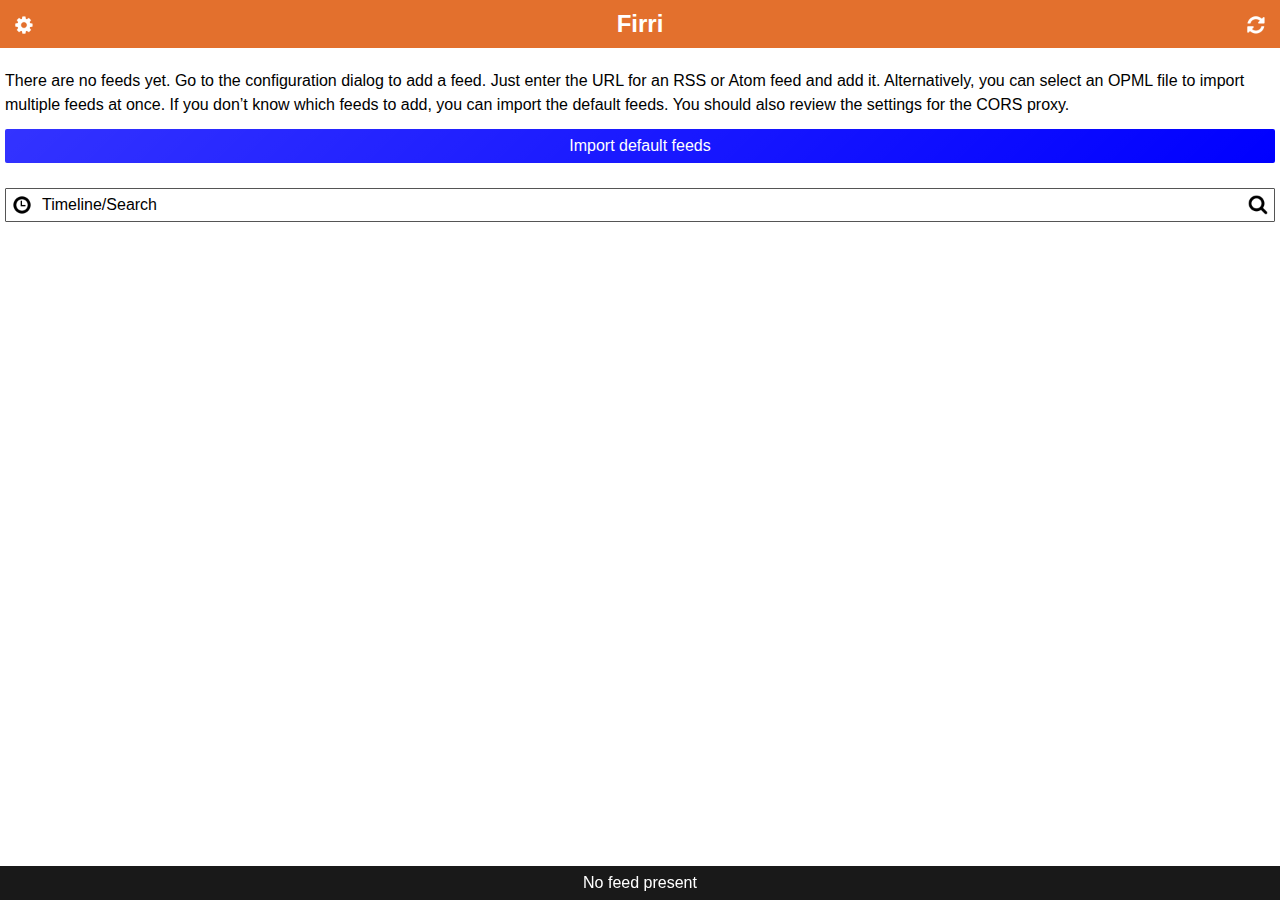
<file: index.html>
<!DOCTYPE html>
<html><head><title data-l10n-id="title">Firri</title>
<meta charset="utf-8">
<meta name="viewport" content="width=device-width">
<link rel="apple-touch-icon" sizes="180x180" href="more-icons/apple-touch-icon.png">
<link rel="icon" type="image/png" href="more-icons/favicon-32x32.png" sizes="32x32">
<link rel="icon" type="image/png" href="more-icons/favicon-16x16.png" sizes="16x16">
<link rel="manifest" href="more-icons/manifest.json">
<link rel="mask-icon" href="more-icons/safari-pinned-tab.svg" color="#5bbad5">
<link rel="shortcut icon" href="more-icons/favicon.ico">
<meta name="msapplication-config" content="more-icons/browserconfig.xml">
<meta name="theme-color" content="#ffffff">
<link rel="stylesheet" href="feed.css">
<link rel="resource" type="application/l10n" href="l10n/locales.ini">
<script src="js/lib/l10n.js" defer></script>
<script src="js/util.js" defer></script>
<script src="js/lib/arraydiff.js" defer></script>
<script src="js/util-alarm.js" defer></script>
<script src="js/util-date.js" defer></script>
<script src="js/util-diff.js" defer></script>
<script src="js/util-opml.js" defer></script>
<script src="js/util-parse.js" defer></script>
<script src="js/util-storage.js" defer></script>
<script src="js/util-xhr.js" defer></script>
<script src="js/single-entry.js" defer></script>
<script src="js/multi-entry.js" defer></script>
<script src="js/feed.js" defer></script>
<script src="js/collection.js" defer></script>
<script src="js/presenter.js" defer></script>
<script src="js/app.js" defer></script>
</head><body>

<section id="page-loading">
<img src="icons/icon-512.png" alt="">
</section>

<section id="page-collection" hidden>
<header><span id="button-config" class="left"><img src="img/config.png" alt="⚙"></span><h1 data-l10n-id="title">(title)</h1><span class="right reload"><img src="img/reload.png" alt="🔃"></span></header>
<div class="wrapper">
<ul id="collection-list"></ul>
<p><span data-l10n-id="no-feeds">(no-feeds)</span>
<button id="import-default" data-l10n-id="import-default">(import-default)</button></p>
<p id="show-timeline"><img src="img/history.png" alt=""><span data-l10n-id="show-timeline">(show-timeline)</span><img src="img/search.png" alt=""></p>
</div>
</section>

<section id="page-feed" hidden>
<header><span class="left go-back"><img src="img/back.png" alt="&lt;"></span><h1 class="feed-title"></h1><span class="right reload"><img src="img/reload.png" alt="🔃"></span></header>
<div class="wrapper">
<p class="last-update"></p>
<p class="counts"></p>
<p><input id="search-input" data-l10n-id="search-input" class="search" placeholder="(search)" type="search"></p>
<ul id="feed-list"></ul>
<p data-l10n-id="no-entries">(no-entries)</p>
<p data-l10n-id="show-all" id="show-all" class="show-all">(show-all)</p>
</div>
</section>

<section id="page-entry" hidden>
<header><span class="left go-back"><img src="img/back.png" alt="&lt;"></span><h1 class="feed-title"></h1><a id="open-share" class="right browse" target="_blank" rel="noopener"><img src="img/open.png" alt="⇗"></a></header>
<div class="wrapper">
<p class="date"></p>
<p class="navigation"><span id="navigate-prev" class="prev">←</span><span class="update"></span><span id="navigate-next" class="next">→</span></p>
<h1 class="title"></h1>
<p class="author"></p>
<div class="content"></div>
</div>
</section>

<section id="page-feed-config" hidden>
<header><span class="left go-back"><img src="img/back.png" alt="&lt;"></span><h1 class="feed-title"></h1></header>
<div class="wrapper">
<p>
<label><span data-l10n-id="label-title">(label-title)</span><br><input type="text" required class="title page-feed-config-save"></label><br>
<label><span data-l10n-id="label-url">(label-url)</span><br><input type="url" required class="url page-feed-config-save"></label>
<label><span data-l10n-id="label-pause">(label-pause)</span><br><select id="pause-suggest">
<option value="0" data-l10n-id="suggest-always">(suggest-always)</option>
<option value="1" data-l10n-id="suggest-hourly">(suggest-hourly)</option>
<option value="23" data-l10n-id="suggest-daily">(suggest-daily)</option>
<option value="1000000" data-l10n-id="suggest-never">(suggest-never)</option>
<option value="" data-l10n-id="suggest-other-pause">(suggest-other-pause)</option>
</select></label>
<input type="number" required min="0" step="1" id="pause-input" class="pause page-feed-config-save"><br>
<label><input type="checkbox" class="no-proxy page-feed-config-save"> <span data-l10n-id="label-no-proxy">(label-no-proxy)</span></label><br>
<label><span data-l10n-id="filter-mode">(filter-mode)</span><br><select class="filter-mode page-feed-config-save">
<option value="none" data-l10n-id="filter-mode-none">(filter-mode-none)</option>
<option value="include" data-l10n-id="filter-mode-include">(filter-mode-include)</option>
<option value="exclude" data-l10n-id="filter-mode-exclude">(filter-mode-exclude)</option>
</select></label>
</p>
<table class="filter-rule-table">
<tr><td><select class="filter-rule page-feed-config-save"><!--1-->
<option value="" data-l10n-id="filter-rule-field-none">(filter-rule-field-none)</option>
<option value="title" data-l10n-id="filter-rule-field-title">(filter-rule-field-title)</option>
<option value="content" data-l10n-id="filter-rule-field-content">(filter-rule-field-content)</option>
<option value="url" data-l10n-id="filter-rule-field-url">(filter-rule-field-url)</option>
<option value="author" data-l10n-id="filter-rule-field-author">(filter-rule-field-author)</option>
</select></td><td><select class="filter-rule page-feed-config-save">
<option value="is" data-l10n-id="filter-rule-mode-is">(filter-rule-mode-is)</option>
<option value="is-not" data-l10n-id="filter-rule-mode-is-not">(filter-rule-mode-is-not)</option>
<option value="contains" data-l10n-id="filter-rule-mode-contains">(filter-rule-mode-contains)</option>
<option value="contains-not" data-l10n-id="filter-rule-mode-contains-not">(filter-rule-mode-contains-not)</option>
</select></td><td><input class="filter-rule page-feed-config-save"></td></tr>
<tr><td><select class="filter-rule page-feed-config-save"><!--2-->
<option value="" data-l10n-id="filter-rule-field-none">(filter-rule-field-none)</option>
<option value="title" data-l10n-id="filter-rule-field-title">(filter-rule-field-title)</option>
<option value="content" data-l10n-id="filter-rule-field-content">(filter-rule-field-content)</option>
<option value="url" data-l10n-id="filter-rule-field-url">(filter-rule-field-url)</option>
<option value="author" data-l10n-id="filter-rule-field-author">(filter-rule-field-author)</option>
</select></td><td><select class="filter-rule page-feed-config-save">
<option value="is" data-l10n-id="filter-rule-mode-is">(filter-rule-mode-is)</option>
<option value="is-not" data-l10n-id="filter-rule-mode-is-not">(filter-rule-mode-is-not)</option>
<option value="contains" data-l10n-id="filter-rule-mode-contains">(filter-rule-mode-contains)</option>
<option value="contains-not" data-l10n-id="filter-rule-mode-contains-not">(filter-rule-mode-contains-not)</option>
</select></td><td><input class="filter-rule page-feed-config-save"></td></tr>
<tr><td><select class="filter-rule page-feed-config-save"><!--3-->
<option value="" data-l10n-id="filter-rule-field-none">(filter-rule-field-none)</option>
<option value="title" data-l10n-id="filter-rule-field-title">(filter-rule-field-title)</option>
<option value="content" data-l10n-id="filter-rule-field-content">(filter-rule-field-content)</option>
<option value="url" data-l10n-id="filter-rule-field-url">(filter-rule-field-url)</option>
<option value="author" data-l10n-id="filter-rule-field-author">(filter-rule-field-author)</option>
</select></td><td><select class="filter-rule page-feed-config-save">
<option value="is" data-l10n-id="filter-rule-mode-is">(filter-rule-mode-is)</option>
<option value="is-not" data-l10n-id="filter-rule-mode-is-not">(filter-rule-mode-is-not)</option>
<option value="contains" data-l10n-id="filter-rule-mode-contains">(filter-rule-mode-contains)</option>
<option value="contains-not" data-l10n-id="filter-rule-mode-contains-not">(filter-rule-mode-contains-not)</option>
</select></td><td><input class="filter-rule page-feed-config-save"></td></tr>
<tr><td><select class="filter-rule page-feed-config-save"><!--4-->
<option value="" data-l10n-id="filter-rule-field-none">(filter-rule-field-none)</option>
<option value="title" data-l10n-id="filter-rule-field-title">(filter-rule-field-title)</option>
<option value="content" data-l10n-id="filter-rule-field-content">(filter-rule-field-content)</option>
<option value="url" data-l10n-id="filter-rule-field-url">(filter-rule-field-url)</option>
<option value="author" data-l10n-id="filter-rule-field-author">(filter-rule-field-author)</option>
</select></td><td><select class="filter-rule page-feed-config-save">
<option value="is" data-l10n-id="filter-rule-mode-is">(filter-rule-mode-is)</option>
<option value="is-not" data-l10n-id="filter-rule-mode-is-not">(filter-rule-mode-is-not)</option>
<option value="contains" data-l10n-id="filter-rule-mode-contains">(filter-rule-mode-contains)</option>
<option value="contains-not" data-l10n-id="filter-rule-mode-contains-not">(filter-rule-mode-contains-not)</option>
</select></td><td><input class="filter-rule page-feed-config-save"></td></tr>
<tr><td><select class="filter-rule page-feed-config-save"><!--5-->
<option value="" data-l10n-id="filter-rule-field-none">(filter-rule-field-none)</option>
<option value="title" data-l10n-id="filter-rule-field-title">(filter-rule-field-title)</option>
<option value="content" data-l10n-id="filter-rule-field-content">(filter-rule-field-content)</option>
<option value="url" data-l10n-id="filter-rule-field-url">(filter-rule-field-url)</option>
<option value="author" data-l10n-id="filter-rule-field-author">(filter-rule-field-author)</option>
</select></td><td><select class="filter-rule page-feed-config-save">
<option value="is" data-l10n-id="filter-rule-mode-is">(filter-rule-mode-is)</option>
<option value="is-not" data-l10n-id="filter-rule-mode-is-not">(filter-rule-mode-is-not)</option>
<option value="contains" data-l10n-id="filter-rule-mode-contains">(filter-rule-mode-contains)</option>
<option value="contains-not" data-l10n-id="filter-rule-mode-contains-not">(filter-rule-mode-contains-not)</option>
</select></td><td><input class="filter-rule page-feed-config-save"></td></tr>
</table>
<p>
<button id="page-feed-config-save" data-l10n-id="button-save-changes">(button-save-changes)</button>
</p>
<p>
<button id="page-feed-config-read" data-l10n-id="button-all-read">(button-all-read)</button>
<button id="page-feed-config-remove" class="destructive" data-l10n-id="button-remove">(button-remove)</button>
<button id="page-feed-config-raw" data-l10n-id="button-raw">(button-raw)</button>
</p>
<div id="page-feed-config-raw-container"></div>
</div>
</section>

<section id="page-config" hidden>
<header><span class="left go-back"><img src="img/back.png" alt="&lt;"></span><h1 data-l10n-id="title">(title)</h1></header>
<div class="wrapper">
<h1 data-l10n-id="add">(add)</h1>
<p>
<label><span data-l10n-id="label-url">(label-url)</span><br><input type="url" class="url page-config-add"></label>
<button id="page-config-add" data-l10n-id="button-add">(button-add)</button>
</p>
<hr>
<h1 data-l10n-id="config">(config)</h1>
<p>
<label><span data-l10n-id="label-max-multi">(label-max-multi)</span><br><select id="max-multi-suggest">
<option value="5">5</option>
<option value="10">10</option>
<option value="50">50</option>
<option value="" data-l10n-id="suggest-other">(suggest-other)</option>
</select></label>
<input type="number" required min="1" step="1" id="max-multi-input" class="config-max-multi page-config-save"><br>
<label><span data-l10n-id="label-max-feed">(label-max-feed)</span><br><select id="max-feed-suggest">
<option value="50">50</option>
<option value="100">100</option>
<option value="200">200</option>
<option value="500">500</option>
<option value="1000">1000</option>
<option value="" data-l10n-id="suggest-other">(suggest-other)</option>
</select></label>
<input type="number" required min="1" step="1" id="max-feed-input" class="config-max-feed page-config-save"><br>
<label><span data-l10n-id="label-show-updates">(label-show-updates)</span><br><select class="config-show-updates page-config-save">
<option value="0" data-l10n-id="show-updates-never">(show-updates-never)</option>
<option value="3" data-l10n-id="show-updates-text">(show-updates-text)</option>
<option value="1" data-l10n-id="show-updates-except-timestamp">(show-updates-except-timestamp)</option>
<option value="2" data-l10n-id="show-updates-always">(show-updates-always)</option>
</select></label>
<label><span data-l10n-id="label-cors-proxy">(label-cors-proxy)</span><br><select id="cors-proxy-suggest">
<optgroup data-l10n-id="proxy-group-suggested" label="(proxy-group-suggested)">
<option value="https://corsproxy.io/?">corsproxy.io</option>
<option value="https://api.allorigins.win/raw?url=">api.allorigins.win</option>
<option value="https://api.codetabs.com/v1/proxy/?quest=%">api.codetabs.com</option>
<option value="https://jsonp.afeld.me/?url=">jsonp.afeld.me</option><!--broken-->
<option value="https://cors.bridged.cc/">cors.bridged.cc</option><!--broken-->
<!--<option value="https://crossorigin.me/">crossorigin.me</option> long broken-->
<!--<option value="https://jsonproxy.herokuapp.com/?url=">jsonproxy.herokuapp.com</option> long broken-->
<!--<option value="https://yacdn.org/proxy/">yacdn.org</option> long broken-->
<!--<option value="https://thingproxy.freeboard.io/fetch/">thingproxy.freeboard.io</option> long broken-->
<!--<option value="https://cors-proxy.htmldriven.com/?url=">cors-proxy.htmldriven.com</option> long broken-->
</optgroup>
<optgroup data-l10n-id="proxy-group-testing" label="(proxy-group-testing)">
<option value="https://cors-anywhere.herokuapp.com/">cors-anywhere.herokuapp.com</option><!--requires opt-in-->
<!--<option value="https://goxcors.appspot.com/cors?method=GET&url=">goxcors.appspot.com</option> long broken-->
<option value="https://proxy.cors.sh/">proxy.cors.sh</option>
<option value="https://cors.eu.org/">cors.eu.org</option>
</optgroup>
<!--<optgroup data-l10n-id="proxy-group-http" label="(proxy-group-http)"> whole group broken-->
<!--<option value="http://gobetween.oklabs.org/">gobetween.oklabs.org</option> long broken-->
<!--<option value="http://www.whateverorigin.org/">whateverorigin.org</option> long broken-->
<!--<option value="http://cors.io/?">cors.io</option> long broken-->
<!--</optgroup> whole group broken-->
<optgroup data-l10n-id="proxy-group-text" label="(proxy-group-text)">
<option value="https://cors-get-proxy.sirjosh.workers.dev/?url=">cors-get-proxy.sirjosh.workers.dev</option>
<option value="https://lit-beach-8985.herokuapp.com/?url=">lit-beach-8985.herokuapp.com</option><!--broken-->
</optgroup>
<optgroup data-l10n-id="proxy-group-manual" label="(proxy-group-manual)">
<option value="" data-l10n-id="suggest-other">(suggest-other)</option>
</optgroup>
</select></label>
<input type="url" id="cors-proxy-input" class="config-cors-proxy page-config-save"><br>
<label><span data-l10n-id="label-auto-update">(label-auto-update)</span><br><select class="config-auto-update page-config-save">
<option value="-1" data-l10n-id="option-no-updates">(option-no-updates)</option>
<option value="0" data-l10n-id="option-on-start">(option-on-start)</option>
<option value="15" data-l10n-id="option-15-min">(option-15-min)</option>
<option value="30" data-l10n-id="option-30-min">(option-30-min)</option>
<option value="60" data-l10n-id="option-1-h">(option-1-h)</option>
<option value="120" data-l10n-id="option-2-h">(option-2-h)</option>
</select></label><br>
<label class="label-checkbox"><input type="checkbox" class="config-theme-dark page-config-save"><span data-l10n-id="label-theme-dark">(label-theme-dark)</span></label><br>
<label class="label-checkbox"><input type="checkbox" class="config-theme-large page-config-save"><span data-l10n-id="label-theme-large">(label-theme-large)</span></label><br>
<label class="label-checkbox"><input type="checkbox" class="config-theme-expandurl page-config-save"><span data-l10n-id="label-theme-expandurl">(label-theme-expandurl)</span></label><br>
<label class="label-checkbox"><input type="checkbox" class="config-enable-share page-config-save"><span data-l10n-id="label-enable-share">(label-enable-share)</span></label><br>
<button id="page-config-save" data-l10n-id="button-save-config">(button-save-config)</button>
<button id="page-config-read" data-l10n-id="button-all-feeds-read">(button-all-feeds-read)</button>
</p>
<hr>
<h1 data-l10n-id="export-import">(export-import)</h1>
<p>
<a class="button feed-export" download="feed-export.opml" data-l10n-id="button-export">(button-export)</a>
<button id="page-config-import" data-l10n-id="button-import">(button-import)</button>
</p>
<hr>
<h1 data-l10n-id="faq">(faq)</h1>
<dl>
<dt data-l10n-id="faq-1-q">(faq-1-q)</dt>
<dd data-l10n-id="faq-1-a">(faq-1-a)</dd>
<!--out off order for historical reasons-->
<dt data-l10n-id="faq-4-q">(faq-4-q)</dt>
<dd data-l10n-id="faq-4-a">(faq-4-a)</dd>
<dt data-l10n-id="faq-2-q">(faq-2-q)</dt>
<dd data-l10n-id="faq-2-a-1">(faq-2-a-1)</dd>
<dd data-l10n-id="faq-2-a-2">(faq-2-a-2)</dd>
<dd data-l10n-id="faq-2-a-3">(faq-2-a-3)</dd>
<dt data-l10n-id="faq-3-q">(faq-3-q)</dt>
<dd data-l10n-id="faq-3-a">(faq-3-a)</dd>
<dt data-l10n-id="faq-5-q">(faq-5-q)</dt>
<dd data-l10n-id="faq-5-a">(faq-5-a)</dd>
</dl>
</div>
</section>

<footer id="info-banner">
</footer>

</body></html>
</file>
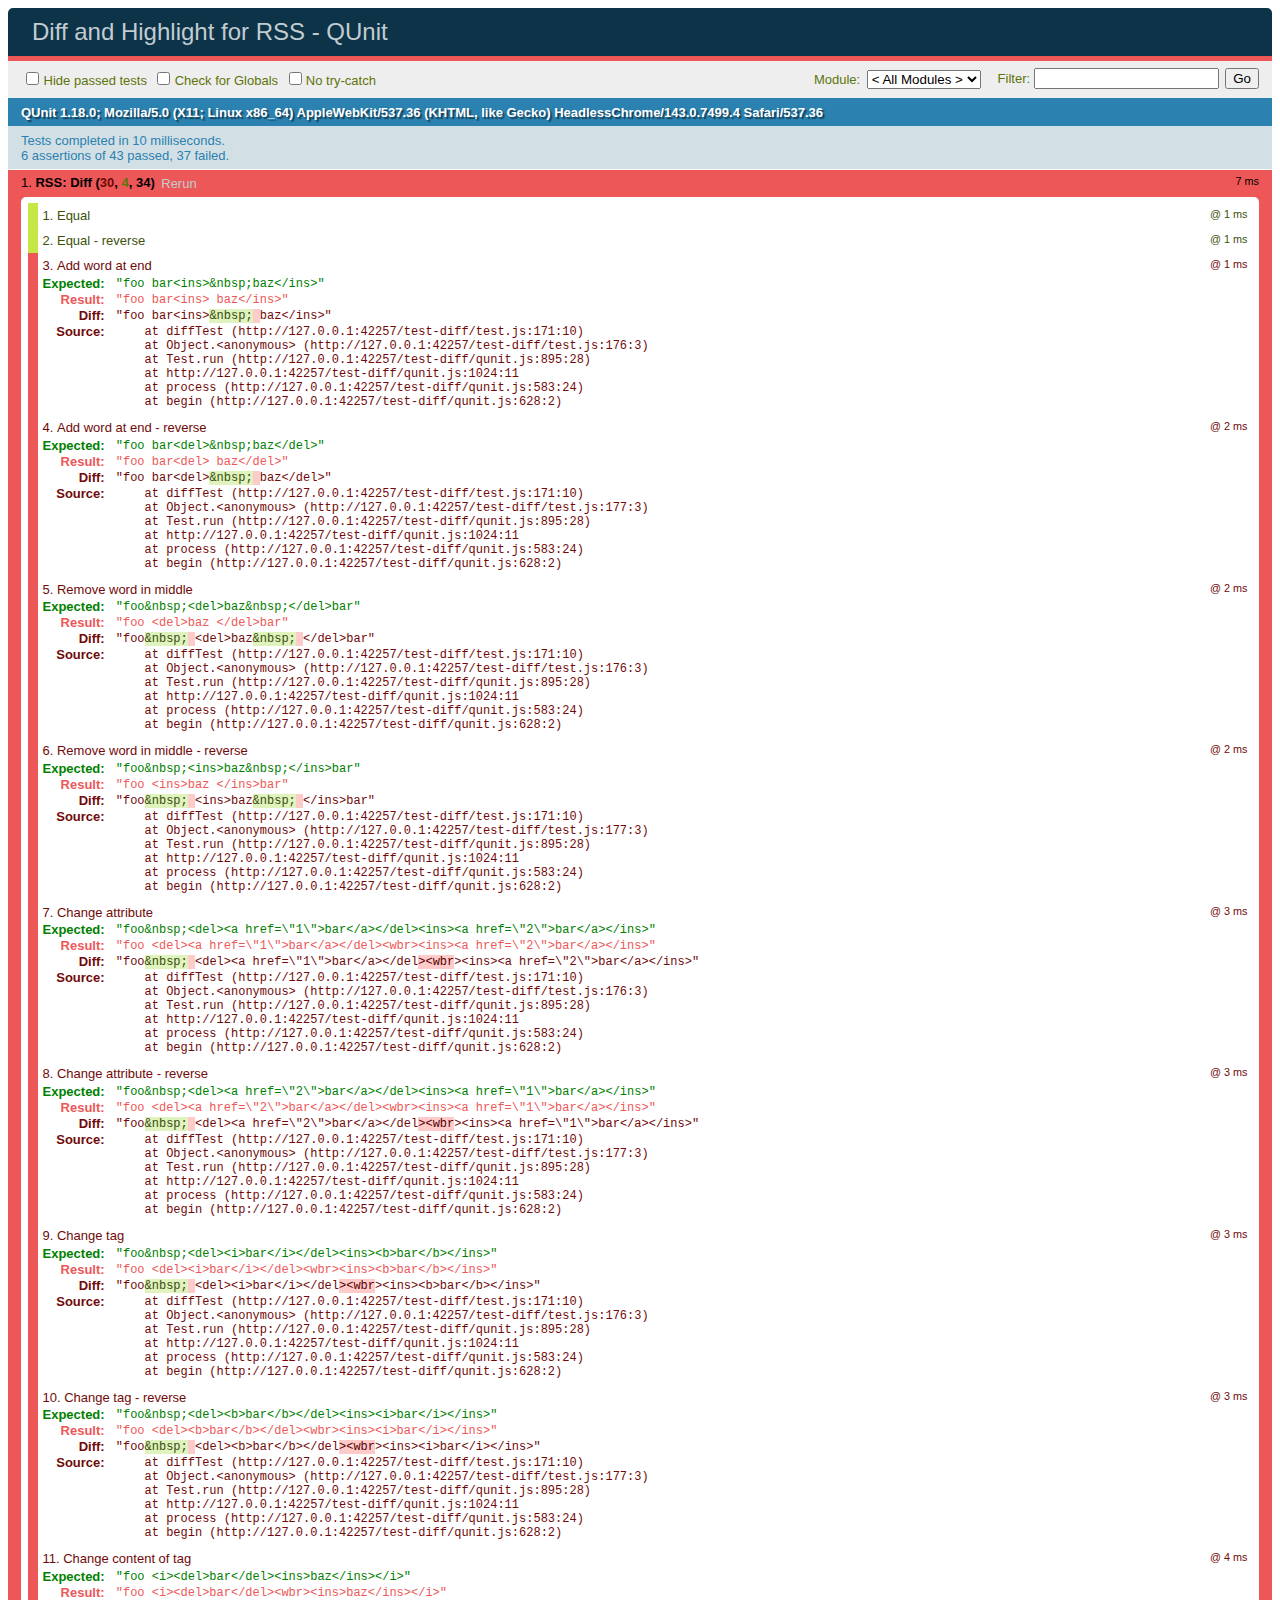
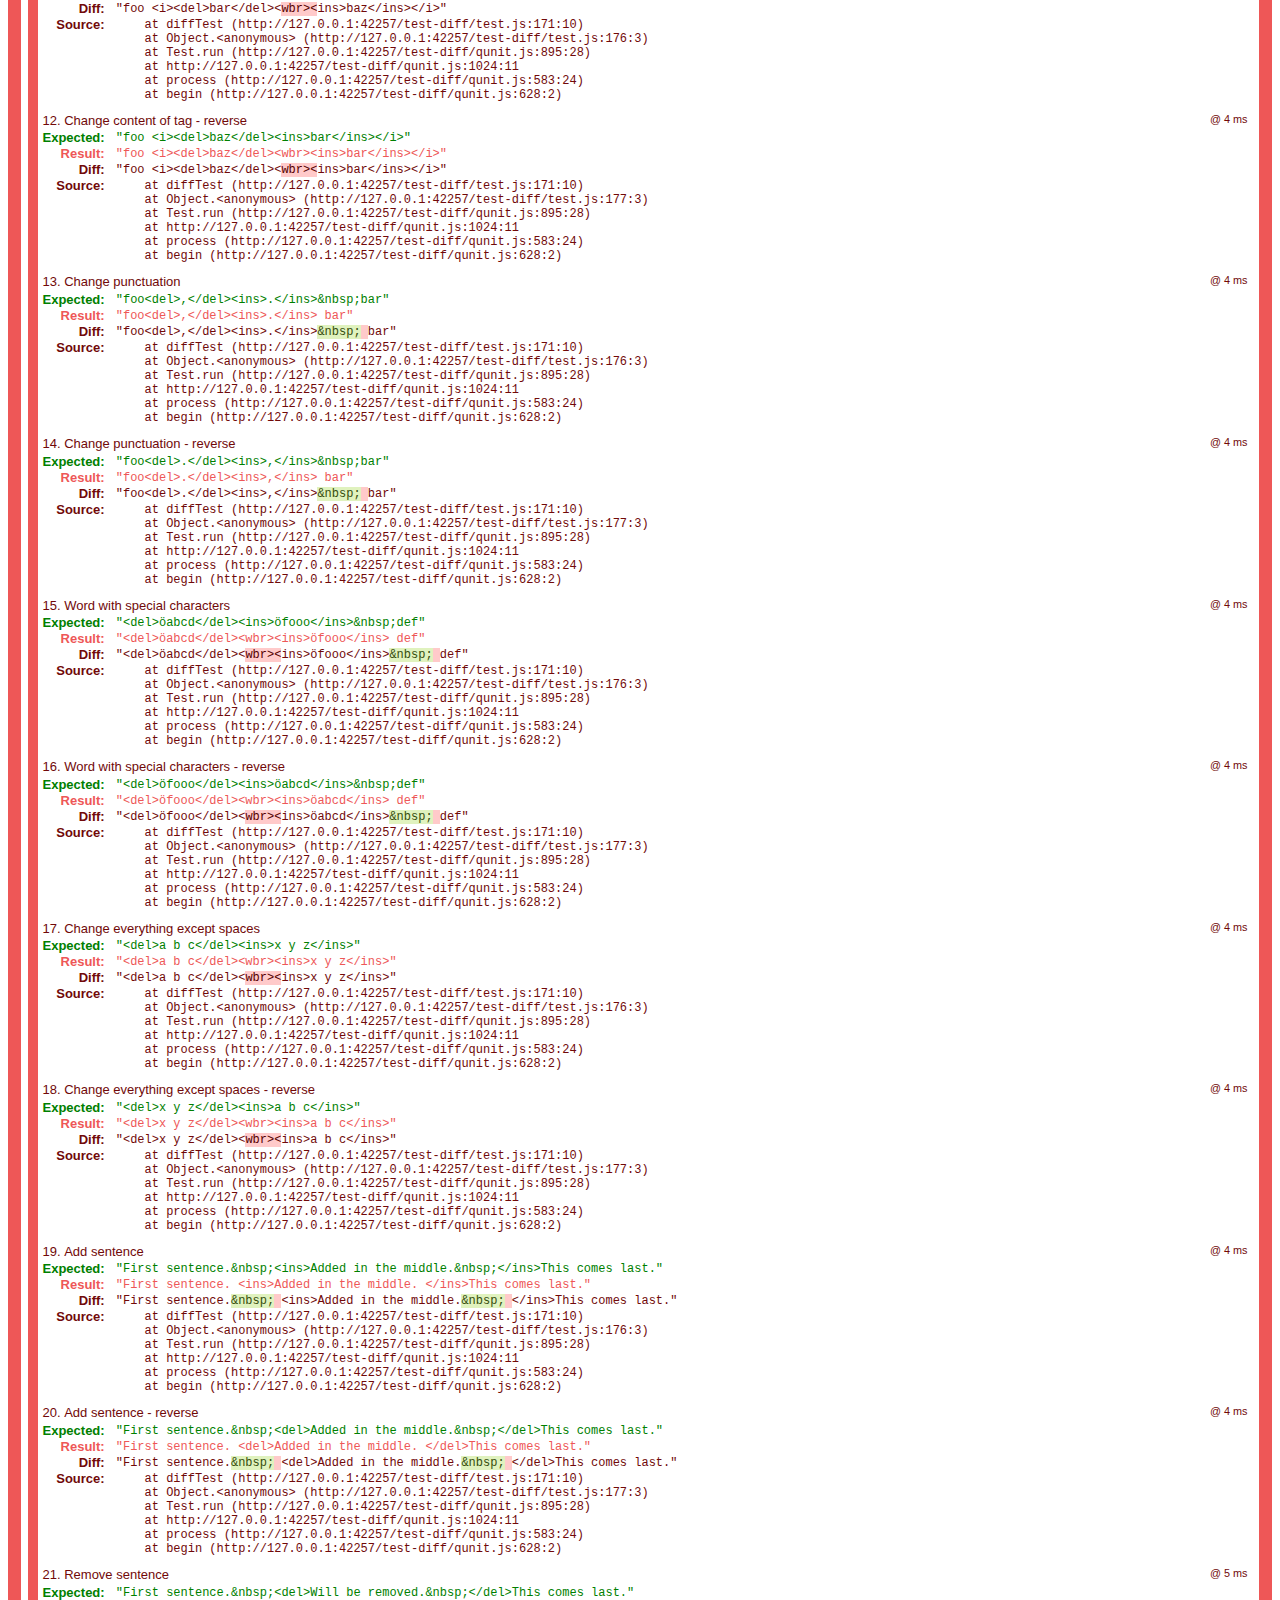
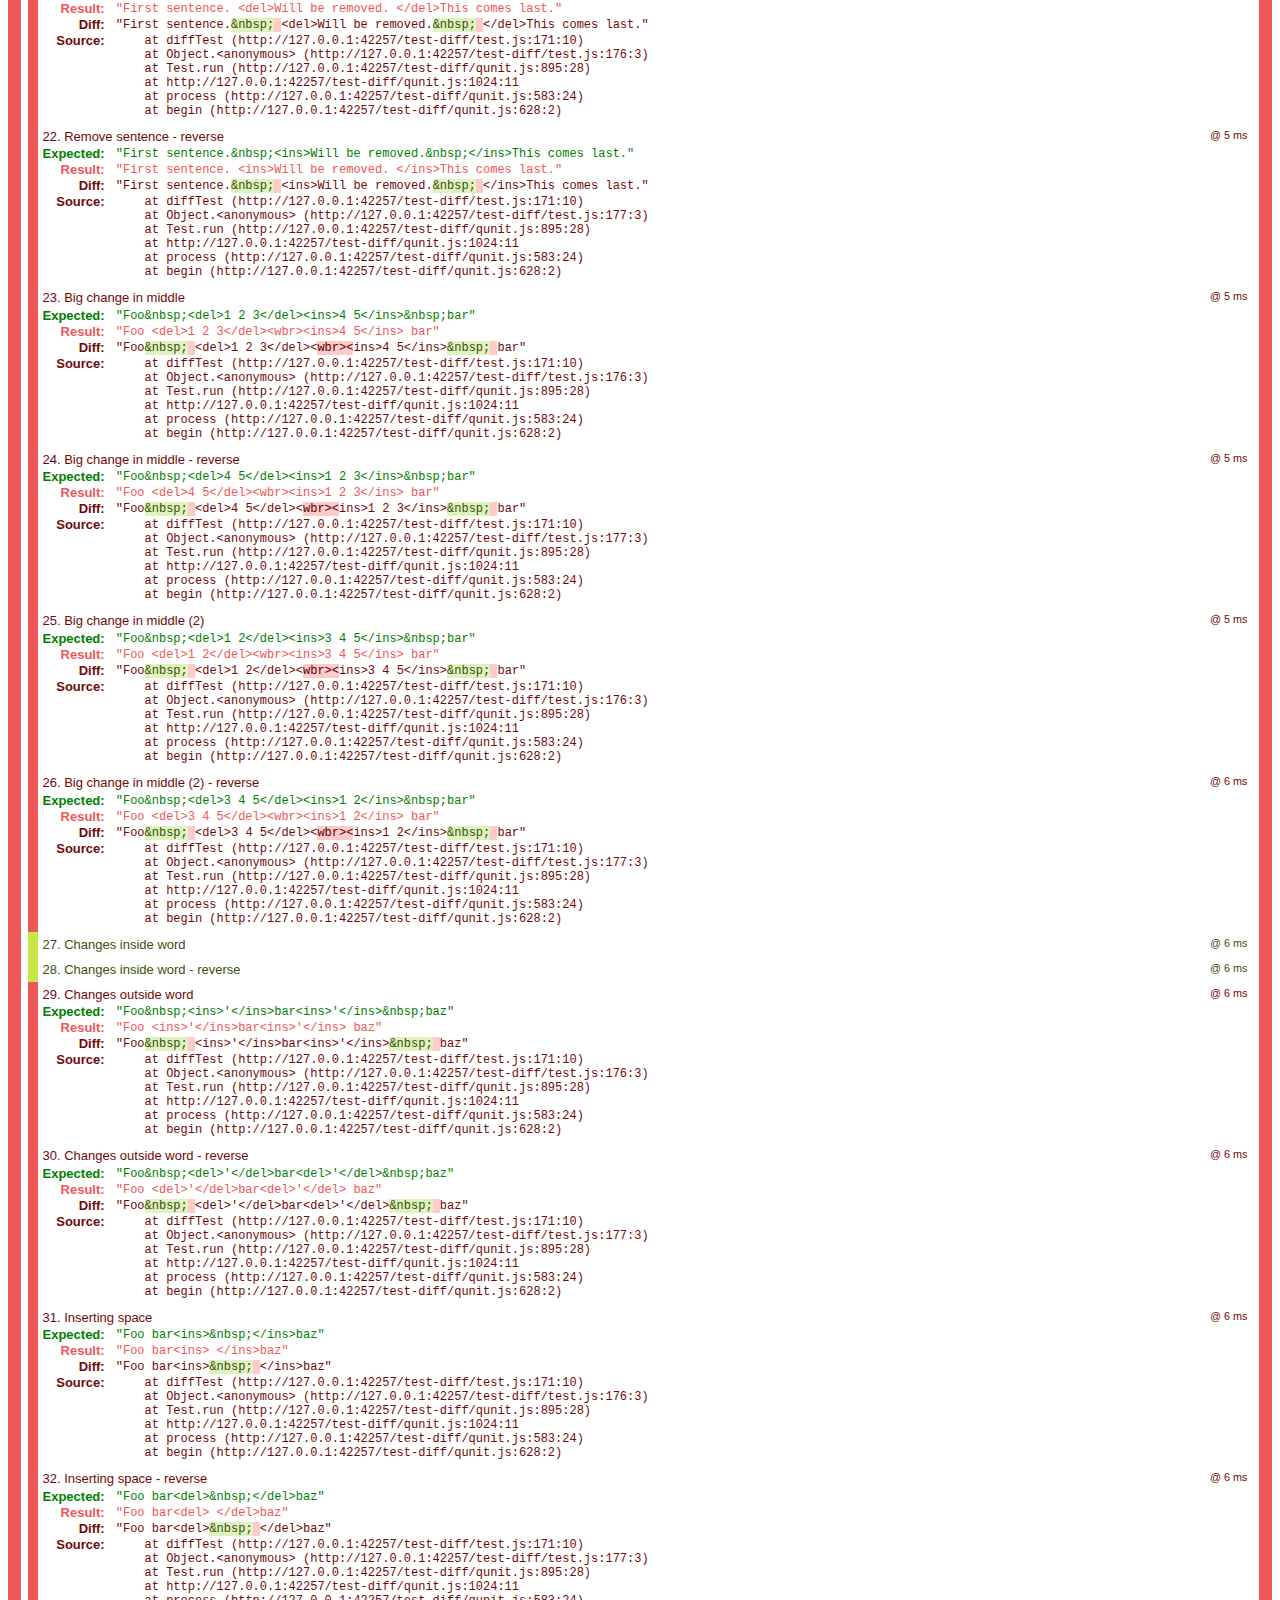
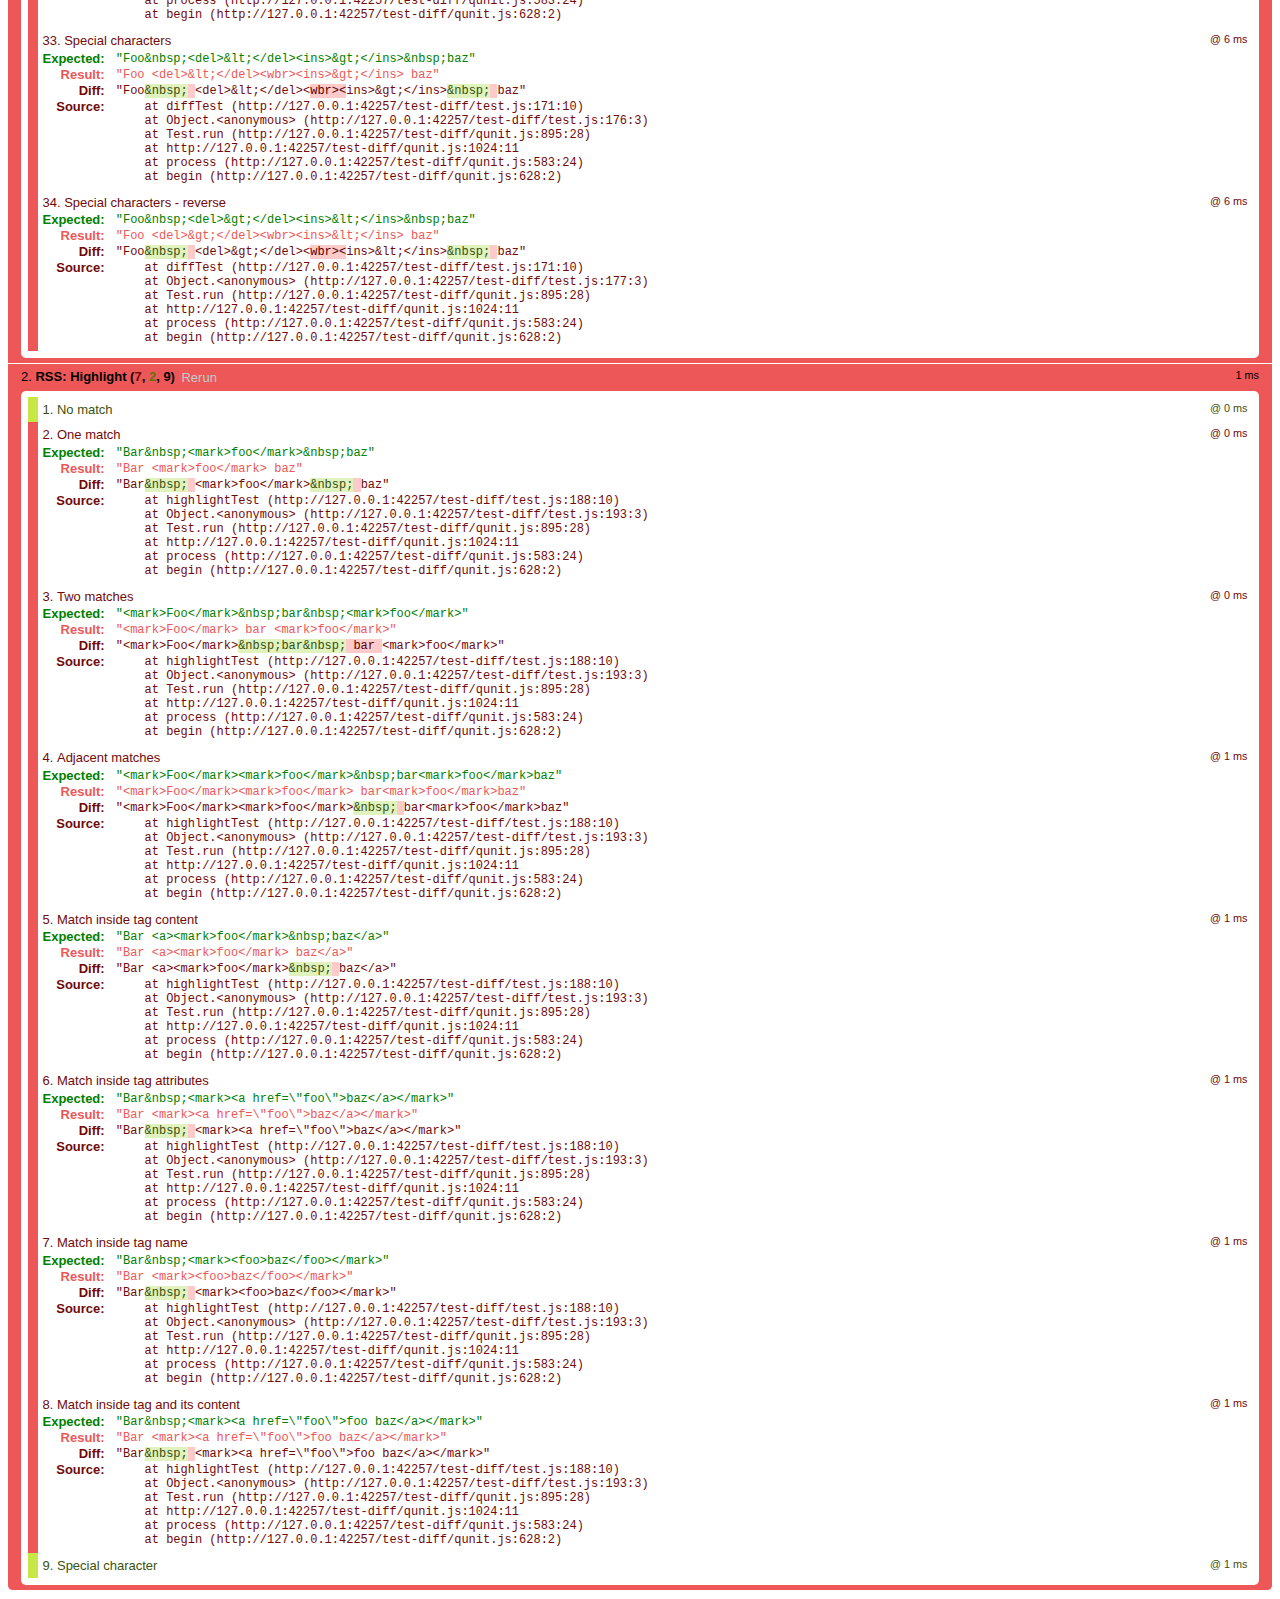
<file: test-diff/index.html>
<!DOCTYPE HTML>
<html>
<head>
<meta charset="utf-8">
<title>Diff and Highlight for RSS - QUnit</title>
<link rel="stylesheet" type="text/css" href="qunit.css">
<script src="../js/util.js"></script>
<script src="../js/lib/arraydiff.js"></script>
<script src="../js/util-diff.js"></script>
<script src="qunit.js"></script>
<script src="test.js"></script>
</head>
<body>
<div id="qunit"></div>
</body>
</html>
</file>
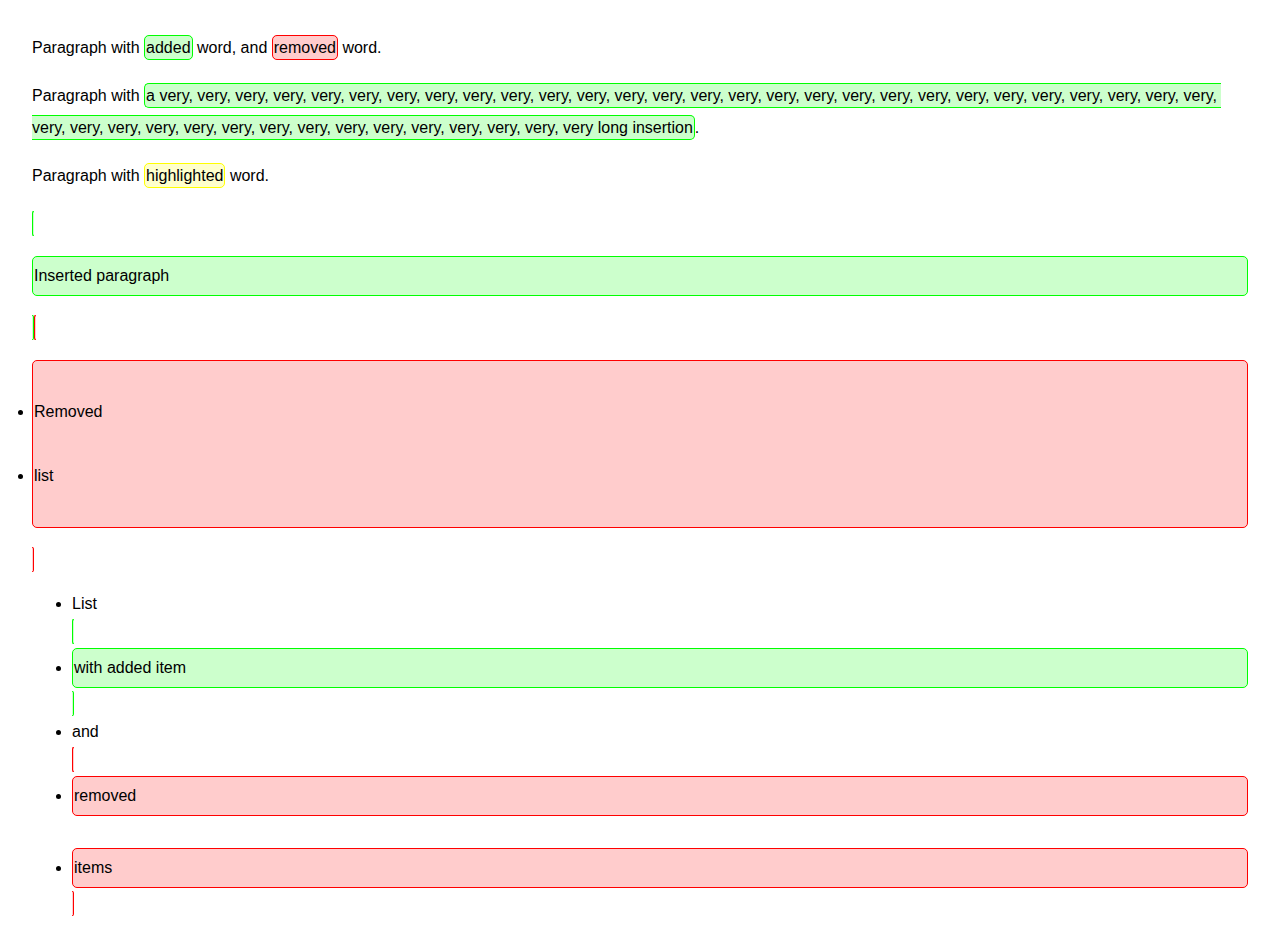
<file: test/diff-style.html>
<!DOCTYPE html>
<html style="overflow: auto;"><head>
<meta charset="utf-8">
<title>Test for diff styles</title>
<link rel="stylesheet" href="../feed.css">
</head><body style="padding: 1em 2em; overflow: auto;">
<p>Paragraph with <ins>added</ins> word, and <del>removed</del> word.</p>
<p>Paragraph with <ins>a very, very, very, very, very, very, very, very, very, very, very, very, very, very, very, very, very, very, very, very, very, very, very, very, very, very, very, very, very, very, very, very, very, very, very, very, very, very, very, very, very, very, very long insertion</ins>.
<p>Paragraph with <mark>highlighted</mark> word.</p>
<ins><p>Inserted paragraph</p></ins>
<del><ul>
<li>Removed</li>
<li>list</li>
</ul></del>
<ul>
<li>List</li>
<ins><li>with added item</li></ins>
<li>and</li>
<del><li>removed</li>
<li>items</li></del>
</ul>
</body></html>
</file>
<file: feed.css>
html, body {
	font-family: sans-serif;
	line-height: 1.5;
	margin: 0;
	padding: 0;
	height: 100%;
	overflow: hidden;
}

h1, h2 {
	line-height: normal;
}

pre, code, tt, kbd, samp {
	font-family: monospace, "Courier"; /* normalize font size*/
}

button, input, select {
	font: inherit;
	margin-bottom: 0.5em;
}

input, select, .filter-rule-table {
	width: 100%;
}

/*input[type="checkbox"] {
	width: auto;
}*/

[type="checkbox"] {
	position: absolute;
	overflow: hidden;
	clip: rect(0 0 0 0);
	height: 1px;
	width: 1px;
	margin: -1px;
	padding: 0;
	border: 0;
}

[type="checkbox"] + span::before {
	content: "";
	display: inline-block;
	-moz-box-sizing: border-box;
	box-sizing: border-box;
	width: 1.2em;
	height: 1.2em;
	border: 1px solid;
	border-radius: 5px;
	vertical-align: middle;
	text-align: center;
	line-height: 1;
	overflow: hidden;
	margin-right: 0.5em;
	margin-bottom: 0.5em;
}

[type="checkbox"]:checked + span::before {
	content: "✓";
}

[type="checkbox"]:focus + span::before {
	outline: 1px dotted;
}

dt {
	font-weight: bold;
}

dd {
	margin-left: 1em;
}

hr {
	border: 0;
	height: 1px;
	background: black;
	background: linear-gradient(90deg, rgba(0, 0, 0, 0), rgba(0, 0, 0, 1), rgba(0, 0, 0, 0));
}

#info-banner {
	position: fixed;
	bottom: 0;
	height: 0;
	display: block;
	width: 100%;
	text-align: center;
	overflow: hidden;
	transition: height 0.5s;
	background-color: rgba(0,0,0,0.9);
	color: white;
}

#info-banner.visible {
	padding: 5px 0;
	height: 1.5em; /* auto doesn't work with transition */
}

section {
	position: absolute;
	top: 0;
	left: 0;
	width: 100%;
	height: 100%;
	padding: 0;
	background-color: white;
	color: black;
	transform: none;
}

section.hide-to-left {
	z-index: 10;
	transform: translateX(-100%);
	transition: transform 0.5s;
}

section.hide-to-right {
	z-index: 10;
	transform: translateX(100%);
	transition: transform 0.5s;
}

header {
	background-color: #e3702d;
	color: white;
	height: 3rem;
	line-height: 2;
	overflow: hidden;
	position: relative;
}

header h1 {
	line-height: 2;
	margin: 0 2em;
	height: 2em;
	font-size: 150%;
	text-align: center;
	overflow: hidden;
	white-space: nowrap;
	text-overflow: ellipsis;
}

header .left, header .right {
	position: absolute;
	top: 0;
	display: block;
	width: 3rem;
	height: 3rem;
	line-height: 3;
	cursor: pointer;
	color: white;
	text-align: center;
	text-decoration: none;
}

header :focus {
	outline: none;
}

header .right {
	right: 0;
}

header .left img,
header .right img {
	width: 20px;
	vertical-align: middle;
}

section .wrapper {
	height: calc((100% - 3rem) - (2 * 5px));
	padding: 5px;
	overflow: auto;
}

button,
.button {
	display: block;
	width: 100%;
	line-height: 2;
	margin-top: 0.75em;
	margin-bottom: 0.5em;
	border: none;
	border-radius: 2px;
	text-align: center;
	background-image: linear-gradient(-45deg, rgba(255,255,255,0) 0%, rgba(255,255,255,0.2) 100%);
	background-color: blue;
	color: white;
	text-decoration: none;
	cursor: default;
}

.destructive {
	background-color: red;
}

button:disabled {
	background-color: gray;
}

.label-checkbox {
	line-height: 2.25;
}

#page-loading img {
	position: absolute;
	top: 50%;
	left: 50%;
	width: 512px;
	height: 512px;
	margin-left: -256px;
	margin-top: -256px;
}

@media (max-width: 512px) {
	#page-loading img {
		width: 256px;
		height: 256px;
		margin-left: -128px;
		margin-top: -128px;
	}
}

@media (max-width: 256px) {
	#page-loading img {
		display: none;
	}
}

#collection-list,
#feed-list {
	margin: 0;
	padding: 0;
	line-height: normal;
}

#collection-list li,
#feed-list li {
	display: block;
	border: 1px solid #555;
	border-left-width: 5px;
	border-radius: 1px;
	padding-left: 5px;
	margin: 10px 0;
	overflow: hidden;
	cursor: pointer;
}

#feed-list li {
	padding-right: 3px;
}

#collection-list li .title,
#feed-list li .title {
	display: inline-block;
	font-weight: bold;
}

#collection-list li .title {
	padding: 0.5em 0;
}

#feed-list li .title {
	padding: 5px 0;
	width: 100%;
	line-height: 1.2;
	overflow: hidden;
	white-space: nowrap;
	text-overflow: ellipsis;
}

#feed-list li .feed {
	float: right;
	background-color: #555;
	border-radius: 2px;
	color: #fff;
	padding: 2px 5px;
	margin: 2px;
	border: 1px solid;
	border-left-width: 4px;
	font-size: 81%;
	max-width: 45%;
	overflow: hidden;
	white-space: nowrap;
	text-overflow: ellipsis;
}

#feed-list li .feed:empty {
	display: none;
}

#feed-list li .date {
	display: block;
	font-size: 81%;
	padding-bottom: 5px;
}

#collection-list li .count {
	float: right;
	font-weight: bold;
	padding: 0.5em 5px;
	min-width: 1em;
	text-align: right;
}

#collection-list li.updated,
#feed-list li.updated {
	border-color: blue;
}

#collection-list li.updated .count {
	background-color: blue;
	color: white;
}

#collection-list li.unread,
#feed-list li.unread {
	border-color: red;
}

#collection-list li.unread .count {
	background-color: red;
	color: white;
}

#collection-list li.updating {
	color: #888;
	border-color: #888;
}

#collection-list + p {
	display: none;
}

#collection-list:empty + p {
	display: block;
}

#feed-list + p {
	display: none;
}

#feed-list:empty + p {
	display: block;
}

#show-timeline,
.show-all {
	border: 1px solid #555;
	border-radius: 1px;
	margin: 25px 0;
	padding: 0 0.375em;
	height: 2em;
	line-height: 2em;
	cursor: pointer;
}

#show-timeline {
	position: relative;
	padding: 0;
}

#show-timeline img {
	display: block;
	width: 1.25em;
	position: absolute;
	top: 0.375em;
}

#show-timeline img:first-child {
	left: 0.375em;
}

#show-timeline img:last-child {
	right: 0.375em;
}

#show-timeline span {
	padding-left: 2.25em;
}

#page-feed .last-update,
#page-feed .counts {
	font-size: 87.5%;
	color: #333;
}

#page-feed .last-update {
	float: right;
}

#page-feed .counts {
	border-bottom: 1px solid #333;
}

#page-feed .counts .unread {
	color: red;
}

#page-feed .counts .updated {
	color: blue;
}

#page-entry .date {
	text-align: center;
	font-size: 81%;
}

#page-entry .navigation {
	text-align: center;
	font-weight: bold;
}

#navigate-prev:not(.disabled),
#navigate-next:not(.disabled) {
	cursor: pointer;
}

#page-entry .update {
	padding: 0 1em;
}

#page-entry .disabled {
	color: #aaa;
}

#page-entry .title {
	text-align: center;
}

#page-entry .author {
	text-align: center;
	font-style: italic;
}

#page-entry .wrapper {
	padding: 5px 0.5em;
}

#page-entry .content * {
	width: auto;
	max-width: 100%;
	overflow: auto;
}

#page-entry .content li {
	overflow: visible;
}

#page-entry .content img,
#page-entry .content video,
#page-entry .content iframe {
	height: auto;
	margin: 0 auto;
}

/*reset styles from above*/
#page-entry .content section,
#page-entry .content header {
	position: static;
	width: auto;
	height: auto;
	background-color: transparent;
	color: inherit;
}

pre {
	border-left: 4px solid #39d;
	padding: 0.4em;
	background-color: #eee;
	color: #000;
/*duplicated from above for source code, which isn't in #page-entry .content*/
	width: auto;
	max-width: 100%;
	overflow: auto;
}

.tag-list {
	margin: 1em 0 0 0;
	padding: 0;
}

.tag-list li {
	font-size: 75%;
	display: inline-block;
	white-space: nowrap;
	border: solid thin;
	margin: 0.2em 0.4em;
	padding: 0.1em 0.3em;
	border-radius: 1em;
}

del,
ins {
	text-decoration: none;
	white-space: pre-wrap;
}

/* ideally something like
del:has(block element) { display: block; }
and the other styles just for del
*/
del,
del > p,
del > h1,
del > h2,
del > h3,
del > h4,
del > h5,
del > h6,
del > ul,
del > ol,
del > li {
	background-color: #fcc;
	border: 1px solid #f00;
	border-radius: 5px;
	padding: 3px 1px;
	line-height: 2;
}

ins,
ins > p,
ins > h1,
ins > h2,
ins > h3,
ins > h4,
ins > h5,
ins > h6,
ins > ul,
ins > ol,
ins > li {
	background-color: #cfc;
	border: 1px solid #0f0;
	border-radius: 5px;
	padding: 3px 1px;
	line-height: 2;
}

mark {
	background-color: #ffc;
	border: 1px solid #ff0;
	border-radius: 5px;
	padding: 3px 1px;
	line-height: 2;
	color: inherit; /*override browser style*/
	white-space: pre-wrap;
}

#feed-list mark {
	line-height: inherit;
	white-space: pre;
}

/*Themes*/
/*large*/
body.theme-large section > .wrapper {
	font-size: 120%;
}

/*dark*/
body.theme-dark section {
	background-color: #333;
	color: #ccc;
}

body.theme-dark a {
	color: #88f;
}

body.theme-dark a:visited {
	color: #daf;
}

body.theme-dark  .button {
	color: white;
}

body.theme-dark #collection-list li,
body.theme-dark #feed-list li,
body.theme-dark #show-timeline,
body.theme-dark .show-all {
	border-color: #aaa;
}

body.theme-dark #collection-list li.updated,
body.theme-dark #feed-list li.updated {
	border-color: #39d;
}

body.theme-dark #collection-list li.updated .count {
	background-color: #39d;
}

body.theme-dark #page-feed .counts .updated {
	color: #39d;
}

body.theme-dark #collection-list li.unread,
body.theme-dark #feed-list li.unread {
	border-color: #d00;
}

body.theme-dark #collection-list li.unread .count {
	background-color: #d00;
}

body.theme-dark #page-feed .counts .unread {
	color: #d00;
}

body.theme-dark #collection-list li.updating {
	color: #888;
	border-color: #888;
}

body.theme-dark #show-timeline img {
	filter: invert(100%);
}
/* fallback for browsers without invert filter */
body.theme-dark #show-timeline img:first-child {
	background-color: #ccc;
	border-radius: 50%;
}

body.theme-dark #show-timeline img:last-child {
	background-color: #ccc;
	border-radius: 40% 60%;
}

body.theme-dark #page-feed .last-update,
body.theme-dark #page-feed .counts {
	color: #aaa;
}

body.theme-dark #page-feed .counts {
	border-color: #aaa;
}

body.theme-dark #page-entry .disabled {
	color: #555;
}

body.theme-dark #page-entry .content pre {
	background-color: #555;
	color: #ccc;
}

body.theme-dark del,
body.theme-dark del > p,
body.theme-dark del > h1,
body.theme-dark del > h2,
body.theme-dark del > h3,
body.theme-dark del > h4,
body.theme-dark del > h5,
body.theme-dark del > h6,
body.theme-dark del > ul,
body.theme-dark del > ol,
body.theme-dark del > li {
	background-color: #500;
}

body.theme-dark ins,
body.theme-dark ins > p,
body.theme-dark ins > h1,
body.theme-dark ins > h2,
body.theme-dark ins > h3,
body.theme-dark ins > h4,
body.theme-dark ins > h5,
body.theme-dark ins > h6,
body.theme-dark ins > ul,
body.theme-dark ins > ol,
body.theme-dark ins > li {
	background-color: #050;
}

body.theme-dark mark {
	background-color: #550;
}

body.theme-expandurl #page-entry a[href]:not([href=""]):not([href^="#"]):not(.noexpand)::after {
	content: " (" attr(href) ")";
	font-size: 90%;
	word-wrap: break-word;
}

body.theme-expandurl #page-entry .author[data-url]:not([data-url=""])::after {
	content: " (" attr(data-url) ")";
	font-size: 90%;
	word-wrap: break-word;
}
</file>
<file: test-diff/qunit.css>
/*!
 * QUnit 1.18.0
 * http://qunitjs.com/
 *
 * Copyright jQuery Foundation and other contributors
 * Released under the MIT license
 * http://jquery.org/license
 *
 * Date: 2015-04-03T10:23Z
 */

/** Font Family and Sizes */

#qunit-tests, #qunit-header, #qunit-banner, #qunit-testrunner-toolbar, #qunit-userAgent, #qunit-testresult {
	font-family: "Helvetica Neue Light", "HelveticaNeue-Light", "Helvetica Neue", Calibri, Helvetica, Arial, sans-serif;
}

#qunit-testrunner-toolbar, #qunit-userAgent, #qunit-testresult, #qunit-tests li { font-size: small; }
#qunit-tests { font-size: smaller; }


/** Resets */

#qunit-tests, #qunit-header, #qunit-banner, #qunit-userAgent, #qunit-testresult, #qunit-modulefilter {
	margin: 0;
	padding: 0;
}


/** Header */

#qunit-header {
	padding: 0.5em 0 0.5em 1em;

	color: #8699A4;
	background-color: #0D3349;

	font-size: 1.5em;
	line-height: 1em;
	font-weight: 400;

	border-radius: 5px 5px 0 0;
}

#qunit-header a {
	text-decoration: none;
	color: #C2CCD1;
}

#qunit-header a:hover,
#qunit-header a:focus {
	color: #FFF;
}

#qunit-testrunner-toolbar label {
	display: inline-block;
	padding: 0 0.5em 0 0.1em;
}

#qunit-banner {
	height: 5px;
}

#qunit-testrunner-toolbar {
	padding: 0.5em 1em 0.5em 1em;
	color: #5E740B;
	background-color: #EEE;
	overflow: hidden;
}

#qunit-userAgent {
	padding: 0.5em 1em 0.5em 1em;
	background-color: #2B81AF;
	color: #FFF;
	text-shadow: rgba(0, 0, 0, 0.5) 2px 2px 1px;
}

#qunit-modulefilter-container {
	float: right;
	padding: 0.2em;
}

.qunit-url-config {
	display: inline-block;
	padding: 0.1em;
}

.qunit-filter {
	display: block;
	float: right;
	margin-left: 1em;
}

/** Tests: Pass/Fail */

#qunit-tests {
	list-style-position: inside;
}

#qunit-tests li {
	padding: 0.4em 1em 0.4em 1em;
	border-bottom: 1px solid #FFF;
	list-style-position: inside;
}

#qunit-tests > li {
	display: none;
}

#qunit-tests li.running,
#qunit-tests li.pass,
#qunit-tests li.fail,
#qunit-tests li.skipped {
	display: list-item;
}

#qunit-tests.hidepass li.running,
#qunit-tests.hidepass li.pass {
	visibility: hidden;
	position: absolute;
	width:   0px;
	height:  0px;
	padding: 0;
	border:  0;
	margin:  0;
}

#qunit-tests li strong {
	cursor: pointer;
}

#qunit-tests li.skipped strong {
	cursor: default;
}

#qunit-tests li a {
	padding: 0.5em;
	color: #C2CCD1;
	text-decoration: none;
}

#qunit-tests li p a {
	padding: 0.25em;
	color: #6B6464;
}
#qunit-tests li a:hover,
#qunit-tests li a:focus {
	color: #000;
}

#qunit-tests li .runtime {
	float: right;
	font-size: smaller;
}

.qunit-assert-list {
	margin-top: 0.5em;
	padding: 0.5em;

	background-color: #FFF;

	border-radius: 5px;
}

.qunit-collapsed {
	display: none;
}

#qunit-tests table {
	border-collapse: collapse;
	margin-top: 0.2em;
}

#qunit-tests th {
	text-align: right;
	vertical-align: top;
	padding: 0 0.5em 0 0;
}

#qunit-tests td {
	vertical-align: top;
}

#qunit-tests pre {
	margin: 0;
	white-space: pre-wrap;
	word-wrap: break-word;
}

#qunit-tests del {
	background-color: #E0F2BE;
	color: #374E0C;
	text-decoration: none;
}

#qunit-tests ins {
	background-color: #FFCACA;
	color: #500;
	text-decoration: none;
}

/*** Test Counts */

#qunit-tests b.counts                       { color: #000; }
#qunit-tests b.passed                       { color: #5E740B; }
#qunit-tests b.failed                       { color: #710909; }

#qunit-tests li li {
	padding: 5px;
	background-color: #FFF;
	border-bottom: none;
	list-style-position: inside;
}

/*** Passing Styles */

#qunit-tests li li.pass {
	color: #3C510C;
	background-color: #FFF;
	border-left: 10px solid #C6E746;
}

#qunit-tests .pass                          { color: #528CE0; background-color: #D2E0E6; }
#qunit-tests .pass .test-name               { color: #366097; }

#qunit-tests .pass .test-actual,
#qunit-tests .pass .test-expected           { color: #999; }

#qunit-banner.qunit-pass                    { background-color: #C6E746; }

/*** Failing Styles */

#qunit-tests li li.fail {
	color: #710909;
	background-color: #FFF;
	border-left: 10px solid #EE5757;
	white-space: pre;
}

#qunit-tests > li:last-child {
	border-radius: 0 0 5px 5px;
}

#qunit-tests .fail                          { color: #000; background-color: #EE5757; }
#qunit-tests .fail .test-name,
#qunit-tests .fail .module-name             { color: #000; }

#qunit-tests .fail .test-actual             { color: #EE5757; }
#qunit-tests .fail .test-expected           { color: #008000; }

#qunit-banner.qunit-fail                    { background-color: #EE5757; }

/*** Skipped tests */

#qunit-tests .skipped {
	background-color: #EBECE9;
}

#qunit-tests .qunit-skipped-label {
	background-color: #F4FF77;
	display: inline-block;
	font-style: normal;
	color: #366097;
	line-height: 1.8em;
	padding: 0 0.5em;
	margin: -0.4em 0.4em -0.4em 0;
}

/** Result */

#qunit-testresult {
	padding: 0.5em 1em 0.5em 1em;

	color: #2B81AF;
	background-color: #D2E0E6;

	border-bottom: 1px solid #FFF;
}
#qunit-testresult .module-name {
	font-weight: 700;
}

/** Fixture */

#qunit-fixture {
	position: absolute;
	top: -10000px;
	left: -10000px;
	width: 1000px;
	height: 1000px;
}
</file>
